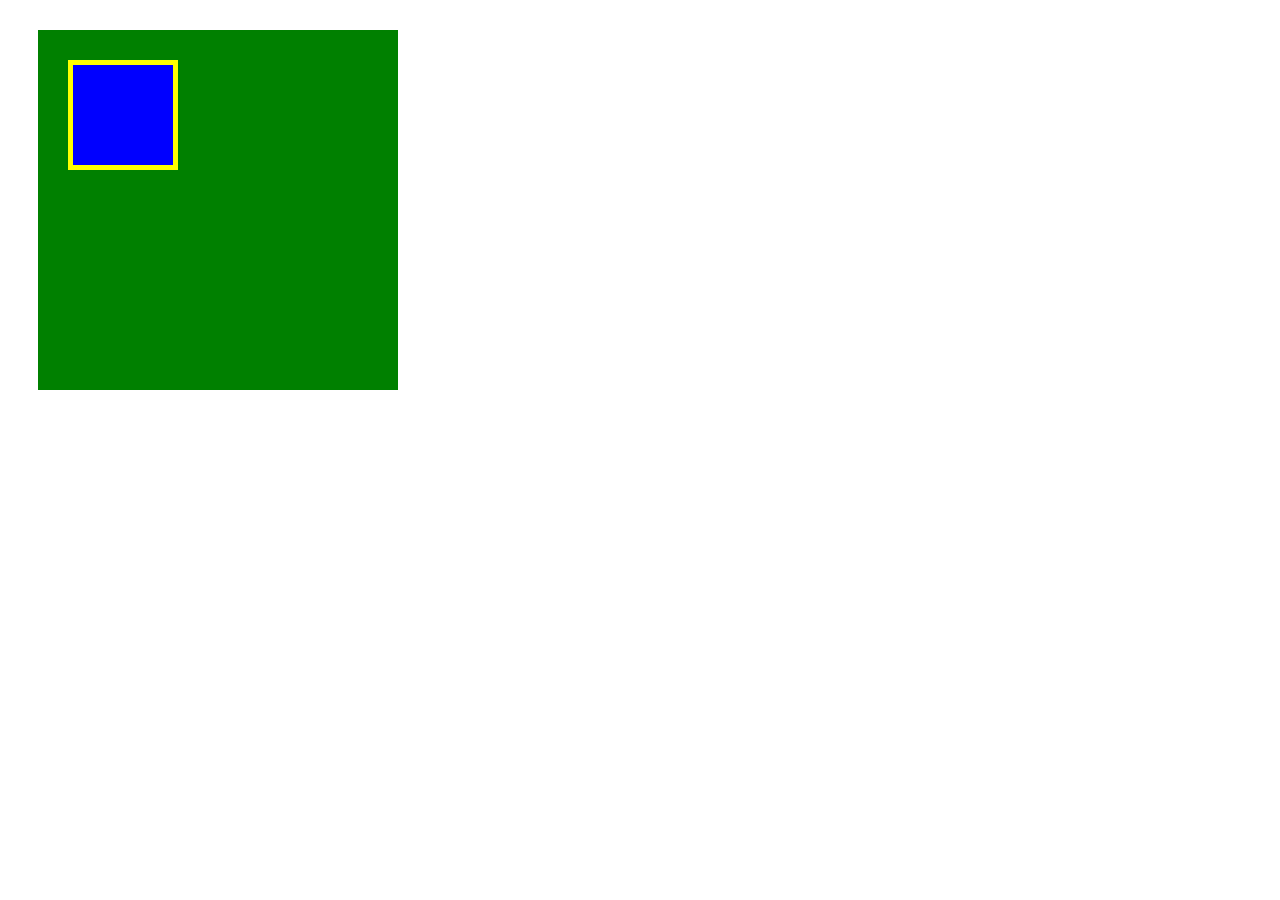
<file: box/box.html>
<!DOCTYPE html>
<html lang="ja">
  <head>
    <meta charset="UTF-8" />
    <!-- CSSファイルの読み込み -->
    <link rel="stylesheet" href="box.css" />
    <title>BOX</title>
  </head>

  <body>
    <!-- box1用のdiv -->
    <div class="box1">
      <div class="box2"></div>
    </div>
  </body>
</html>
</file>
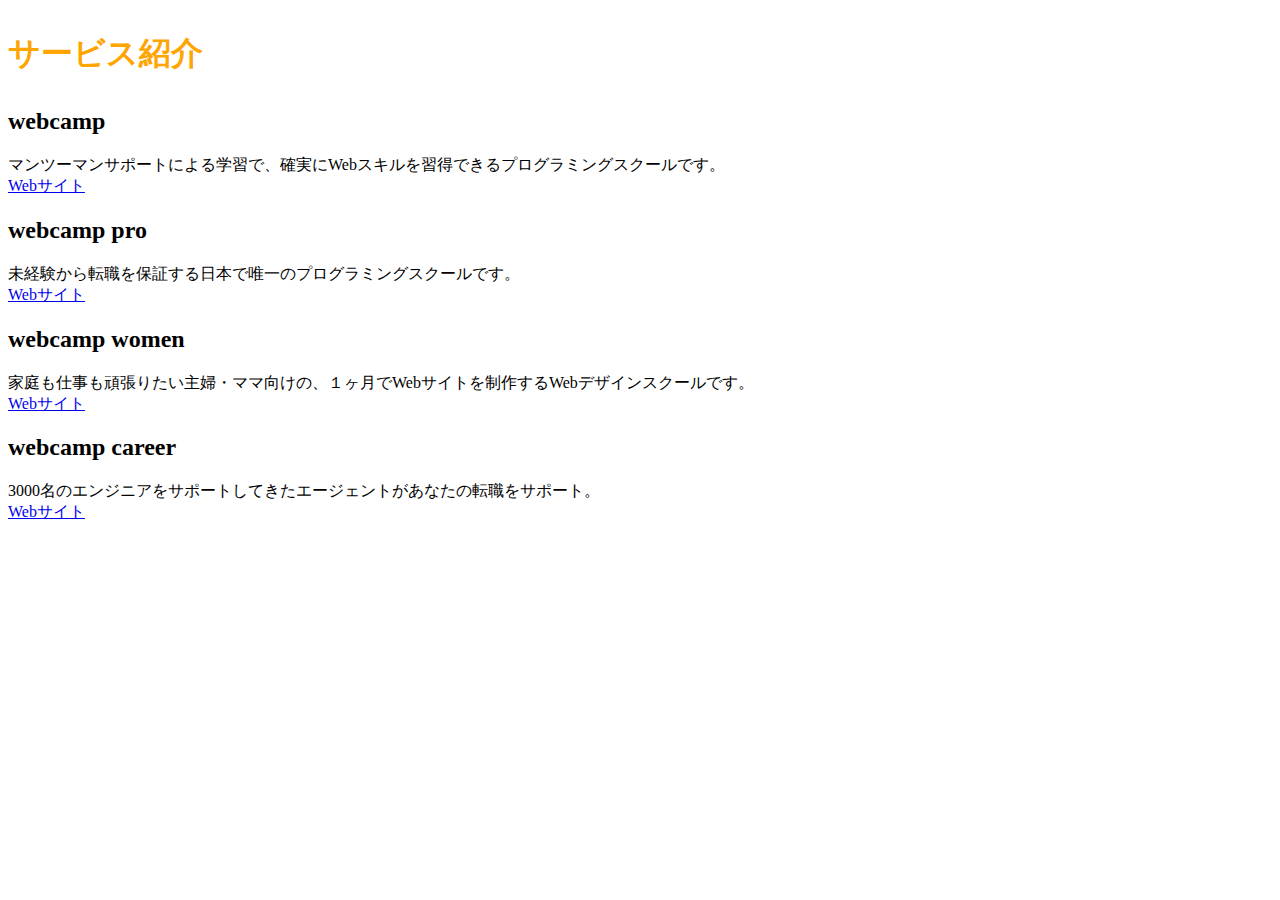
<file: chapter2/sample.html>
<!DOCTYPE HTML>
<html lang="ja">
  <head>
    <meta charset="UTF-8" />
    <title>初めてのHTML</title>
    <link rel="styesheet" href="style.css"/>
  </head>

  <body>
    <h1><p class="orange-word">サービス紹介</p></h1>
    <h2>webcamp</h2>
    マンツーマンサポートによる学習で、確実にWebスキルを習得できるプログラミングスクールです。<br />
    <a href="https://web-camp.io/">Webサイト</a>
    <h2>webcamp pro</h2>
    未経験から転職を保証する日本で唯一のプログラミングスクールです。<br />
    <a href="https://web-camp.io/">Webサイト</a>
    <h2>webcamp women</h2>
    家庭も仕事も頑張りたい主婦・ママ向けの、１ヶ月でWebサイトを制作するWebデザインスクールです。<br />
    <a href="https://web-camp.io/">Webサイト</a>
    <h2>webcamp career</h2>
    3000名のエンジニアをサポートしてきたエージェントがあなたの転職をサポート。<br />
    <a href="https://web-camp.io/">Webサイト</a>
  </body>
  <link rel="stylesheet" href="style.css" />
</html>
</file>
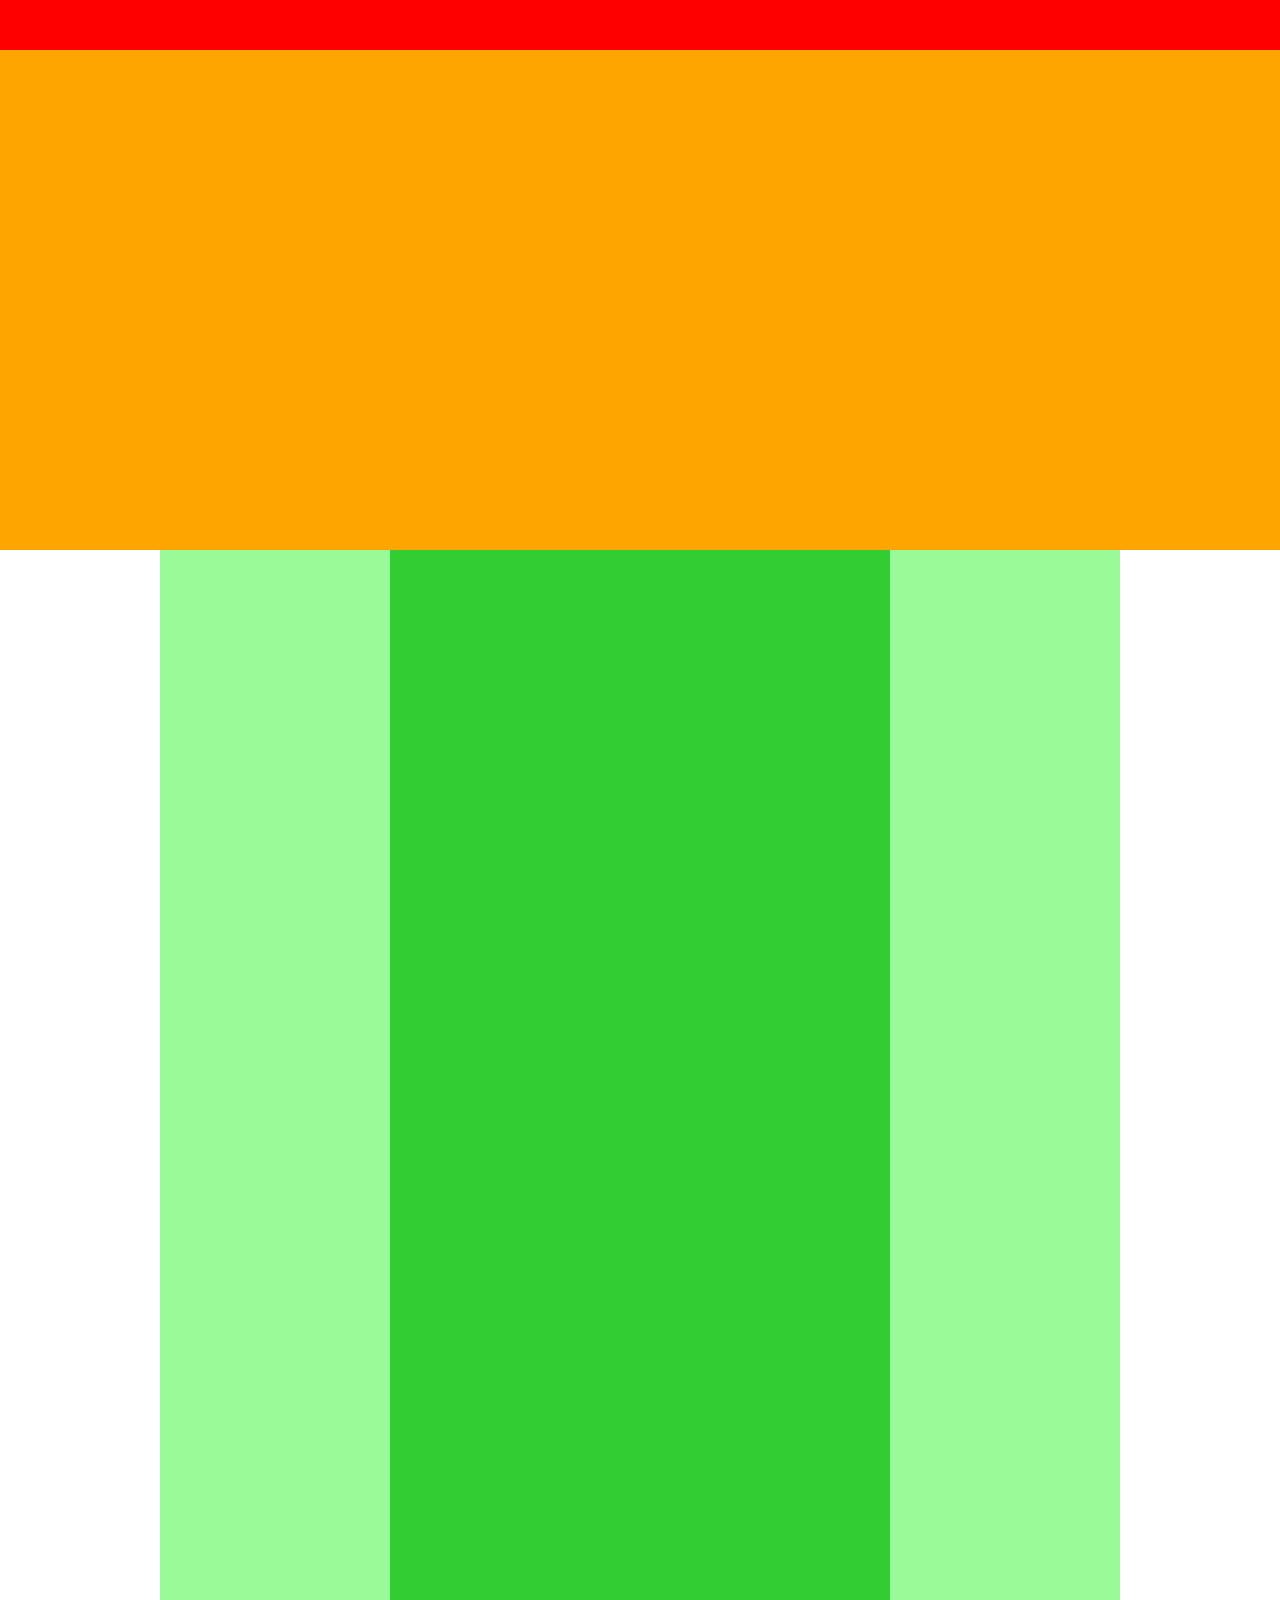
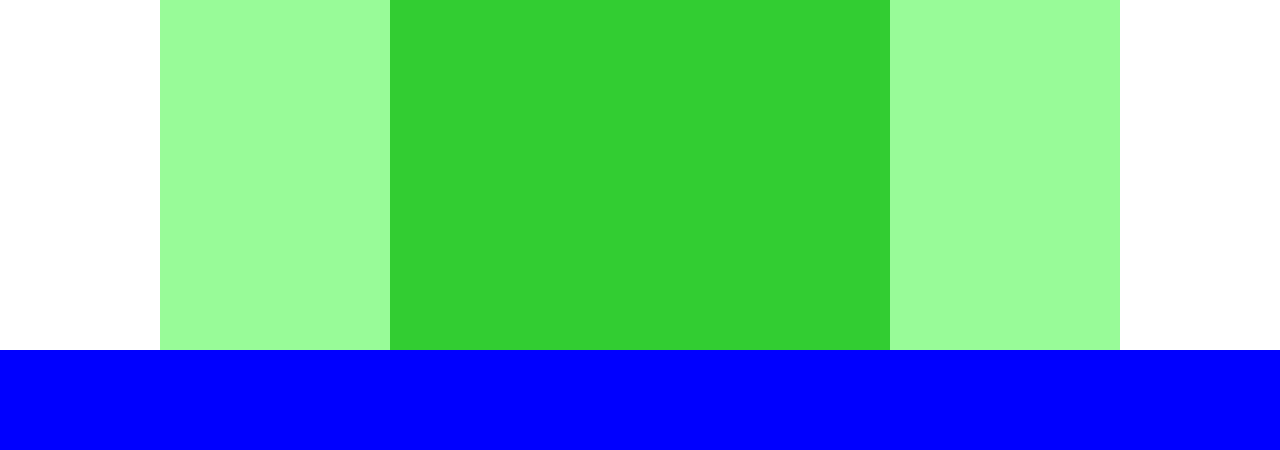
<file: chapter4/chapter4.html>
<!DOCTYPE html>
<html lang="ja">
  <head>
    <meta charset="UTF-8" />
    <link rel="stylesheet" href="chapter4.css"/>
    <title>CARAVAN</title>
  </head>

  <body>
    <div class="header2"></div>
    <div class="main-visual2"></div>
    <div class="main2">
      <div class="left"></div>
      <div class="center"></div>
      <div class="right"></div>
    </div>
    <div class="footer2"></div>
  </body>
</html>
</file>
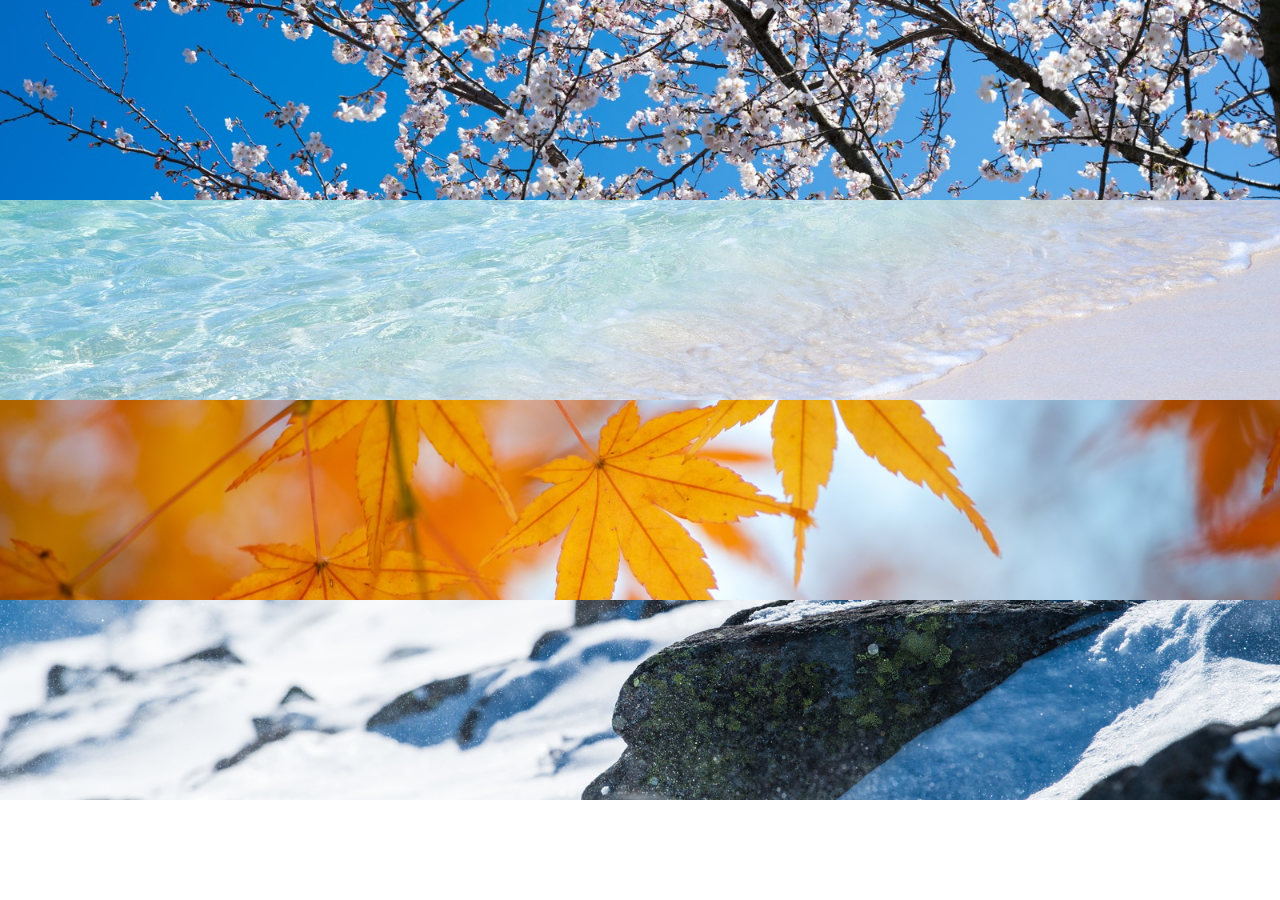
<file: chapter6/chapter6.html>
<!DOCTYPE html>
<html lang="ja">
  <head>
    <meta charset="UTF-8"/>
    <link rel="stylesheet" href="chapter6.css"/>
    <title>chapter6</title>
  </head>

  <body>
    <div class="box1"></div>
    <div class="box2"></div>
    <div class="box3"></div>
    <div class="box4"></div>
  </body>
</html>
</file>
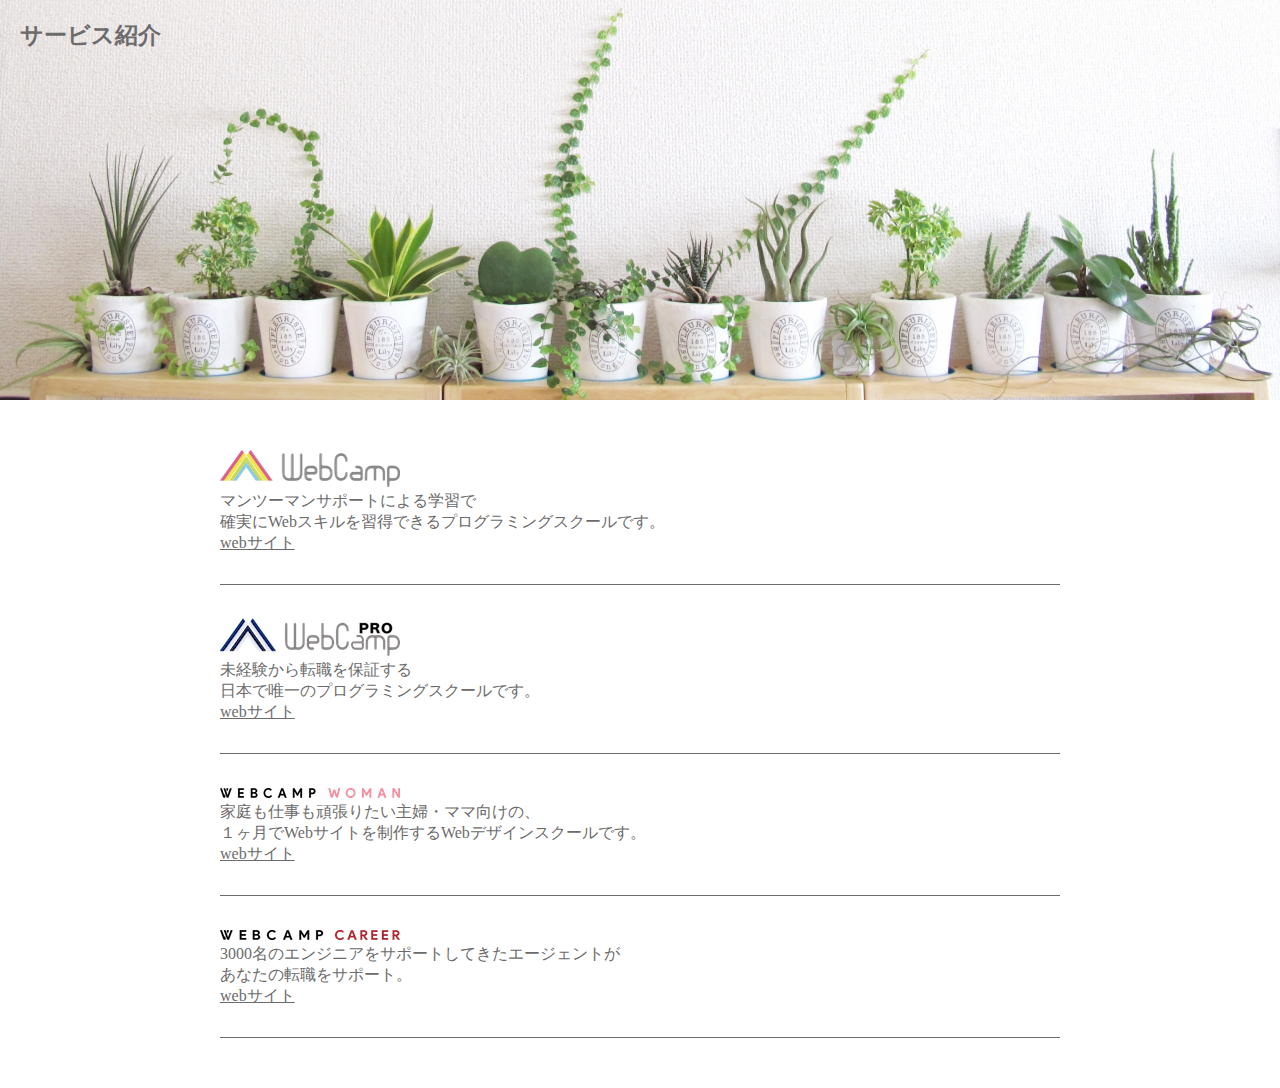
<file: chapter7/chapter7.html>
<!DOCTYPE html>
<html lang="ja">
  <head>
    <meta charset="UTF-8" />
    <link rel="stylesheet" href="chapter7.css" />
    <title>サービス紹介</title>
  </head>

  <body>
   <div class="main-visual">
      <p class="main-visual-text">
      サービス紹介
      </p>
   </div>

    <main>
      <div class="blog-box">
        <div class="blog-item1">
          <img class="blog-image" src="img/wc-logo.png" />
            <p class="single">
              マンツーマンサポートによる学習で<br>
              確実にWebスキルを習得できるプログラミングスクールです。<br>
            </p>
          <a href="https://web-camp.io/">webサイト</a>
        </div>
        <div class="blog-item">
          <img class="blog-image" src="img/wcp-logo.png" />
            <p class="single">
              未経験から転職を保証する<br>
              日本で唯一のプログラミングスクールです。<br>
            </p>
          <a href="https://web-camp.io/">webサイト</a>
        </div>
        <div class="blog-item">
          <img class="blog-image" src="img/wcw-logo.png" />
            <p class="single">
              家庭も仕事も頑張りたい主婦・ママ向けの、<br>
              １ヶ月でWebサイトを制作するWebデザインスクールです。<br>
            </p>
          <a href="https://web-camp.io/">webサイト</a>
        </div>
        <div class="blog-item">
          <img class="blog-image" src="img/wcc-logo.png" />
            <p class="single">
              3000名のエンジニアをサポートしてきたエージェントが<br>
              あなたの転職をサポート。<br>
            </p>
          <a href="https://web-camp.io/">webサイト</a>
        </div>
      </div>
    </main>
  </body>
</html>
</file>
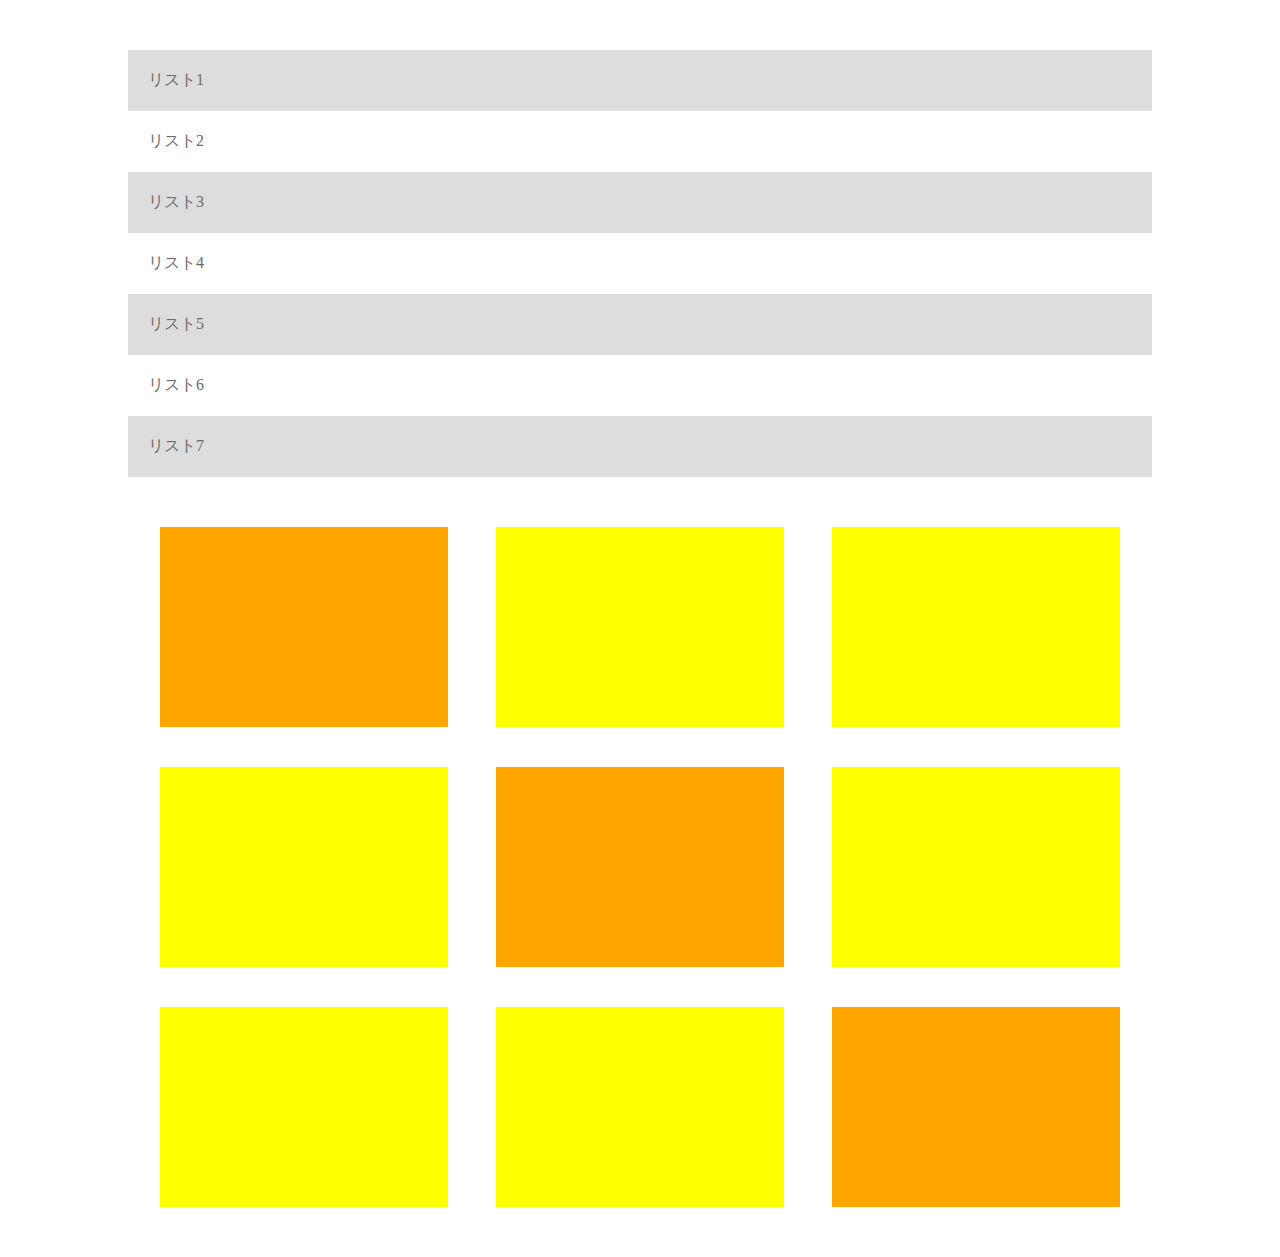
<file: chapter8/chapter8.html>
<!DOCTYPE html>
<html lang="ja">
  <head>
   <meta charset="UTF-8" />
   <link rel="stylesheet" href="chapter8.css" />
   <title>chapter8</title>
  </head>
</html>

<body>
  <div class="contents">
    <p class="categories-text">リスト1</p>
    <p class="categories-text">リスト2</p>
    <p class="categories-text">リスト3</p>
    <p class="categories-text">リスト4</p>
    <p class="categories-text">リスト5</p>
    <p class="categories-text">リスト6</p>
    <p class="categories-text">リスト7</p>
  </div>

  <main>
    <div class="main-contents">
     <div class="main-color"></div>
     <div class="main-color"></div>
     <div class="main-color"></div>
     <div class="main-color"></div>
     <div class="main-color"></div>
     <div class="main-color"></div>
     <div class="main-color"></div>
     <div class="main-color"></div>
     <div class="main-color"></div>
    </div>
  </main>
</body>
</file>
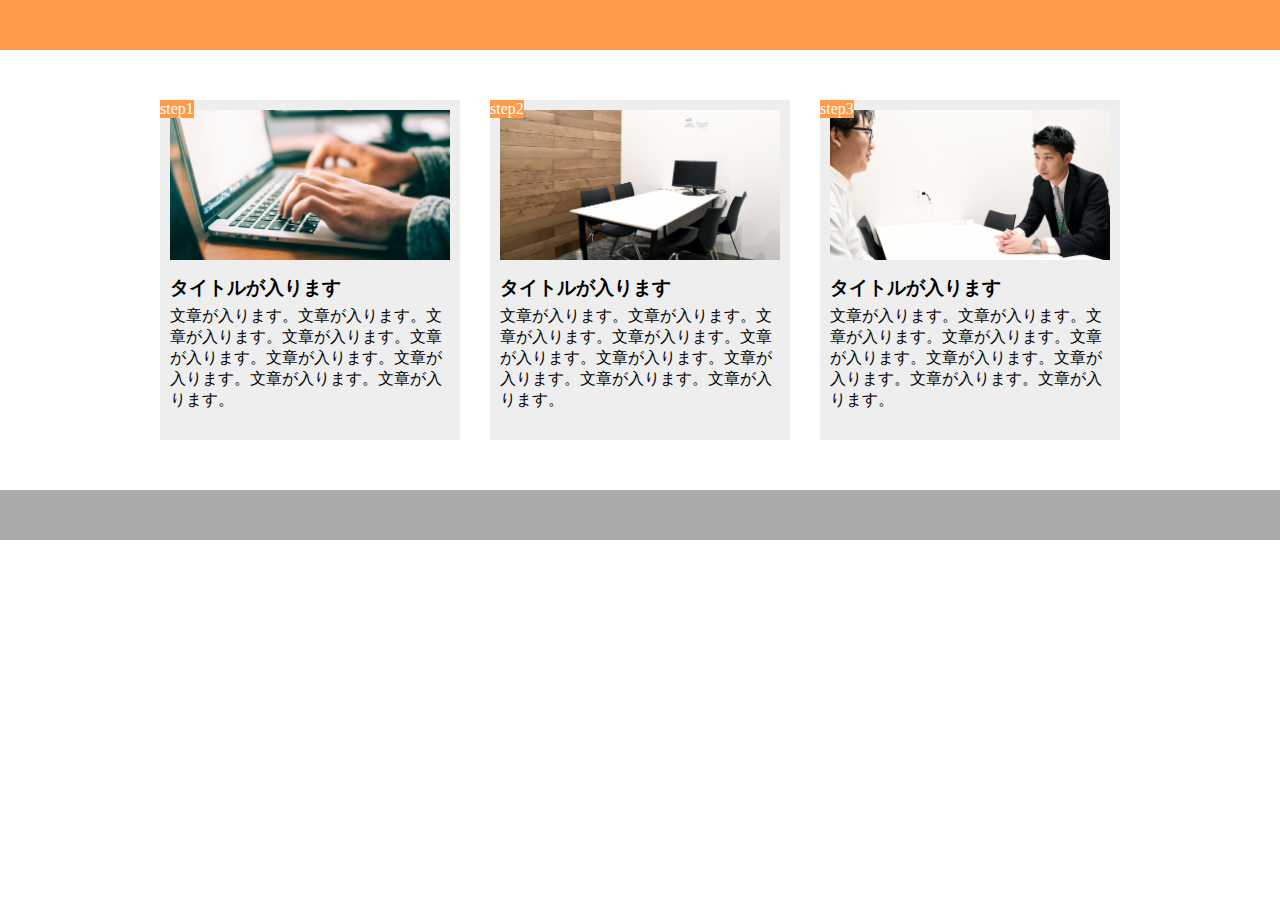
<file: chapter9/chapter9-2.html>
<!DOCTYPE html>
<html lang="ja">
  <head>
    <meta charset="UTF-8"/>
    <link rel="stylesheet" href="chapter9-2.css"/>
    <title>chapter9</title>
  </head>
</html>

<body>
  <header>
    <div class="headcoler"></div>
  </header>
  <div class="main">
    <div class="main-item">
      <div class="main1">
        <div class="main-visual1"></div>
        <span class="step-num">step1</span>
        <h3 class="title">タイトルが入ります</h3>
        <p>文章が入ります。文章が入ります。文章が入ります。文章が入ります。文章が入ります。文章が入ります。文章が入ります。文章が入ります。文章が入ります。</p>
      </div>
      <div class="main2">
        <div class="step"></div>
        <div class="main-visual2"></div>
        <span class="step-num">step2</span>
        <h3 class="title">タイトルが入ります</h3>
        <p>文章が入ります。文章が入ります。文章が入ります。文章が入ります。文章が入ります。文章が入ります。文章が入ります。文章が入ります。文章が入ります。</p>
      </div>
      <div class="main3">
        <div class="step"></div>
        <div class="main-visual3"></div>
        <span class="step-num">step3</span>
        <h3 class="title">タイトルが入ります</h3>
        <p>文章が入ります。文章が入ります。文章が入ります。文章が入ります。文章が入ります。文章が入ります。文章が入ります。文章が入ります。文章が入ります。</p>
      </div>
    </div>
  </div>
  <footer>
    <div class="footer-coler"></div>
  </footer>
</body>
</file>
<file: box/box.css>
.box1 {
  width: 300px;
  height: 300px;
  background-color: green;
  margin: 30px;
  padding: 30px;
}
.box2 {
  width: 100px;
  height: 100px;
  background-color: blue;
  border: 5px solid yellow;
}
</file>
<file: chapter2/style.css>
.orange-word {
  color: orange;
}
</file>
<file: chapter4/chapter4.css>
*{
  margin: 0;
  padding: 0;
  box-sizing: border-box
}

.header2{
  width: 100%;
  height: 50px;
  background-color: red;
}

.main-visual2{
  width: 100%;
  height: 500px;
  background-color: orange
}

.main2{
  width: 960px;
  height: 1400px;
  display: flex;
  justify-content:center;
  margin: 0 auto;
}

.left{
  width: 230px;
  height: 1400px;
  background-color: palegreen
}
.center{
  width: 500px;
  height: 1400px;
  background-color: limegreen
}
.right{
  width: 230px;
  height: 1400px;
  background-color: palegreen
}
.footer2{
  width: 100%;
  height: 100px;
  background-color: blue
}
</file>
<file: chapter6/chapter6.css>
*{
  margin: 0;
  padding: 0;
  box-sizing: border-box;
}

.box1 {
  width: 100%;
  height: 200px;
  background-image: url(img/box1.jpg);
  background-size:cover;
  background-position: center;
}
.box2{
  width: 100%;
  height: 200px;
  background-image: url(img/box2.jpg);
  background-size:cover;
  background-position: center;
}
.box3{
  width: 100%;
  height: 200px;
  background-image: url(img/box3.jpg);
  background-size:cover;
  background-position: center;
}
.box4{
  width: 100%;
  height: 200px;
  background-image: url(img/box4.jpg);
  background-size:cover;
  background-position: center;
}
</file>
<file: chapter7/chapter7.css>
*{
  margin: 0;
  padding: 0;
  box-sizing: border-box;
  color: #6c6b6b;
}

.main-visual {
  width: 100%;
  height: 400px;
  background-image: url(img/mv.jpg);
  background-size:cover;
  background-position: bottom;
}
.main-visual-text{
  padding:20px 0 0 20px;
  font-size: 23px;
  font-weight: bold;
}

.blog-box{
  width: 840px;
  padding:50px 0;
  margin: 0 auto;
}
.blog-item{
  padding: 30px 0;
  border-bottom: 1px solid #6c6b6b;
}
.blog-item1{
  padding-bottom: 30px;
  border-bottom: 1px solid #6c6b6b;
}
</file>
<file: chapter8/chapter8.css>
*{
  margin: 0;
  padding: 0;
  box-sizing: border-box;
  color: #6c6b6b;
}

.contents{
 margin: 0 auto;
 padding-top: 50px;
 width: 80%;
}
.categories-text:nth-child(odd){
  background-color:#DDDDDD;
}
.categories-text{
  padding: 20px 0 20px 20px;
}

.main-contents {
  display: flex;
  flex-wrap: wrap;
}

.main-contents  {
  width: 960px;
  padding: 50px 0;
  margin: 0 auto;
}

.main-color {
  width: 30%;
  height: 200px;
}

.main-color:nth-child(1) {
  background-color: orange;
  margin: 0 5% 40px 0;
}
.main-color:nth-child(2) {
  background-color: yellow;
  margin: 0 5% 40px 0;
}
.main-color:nth-child(3) {
  background-color:yellow;
  margin-bottom: 40px;
}
.main-color:nth-child(4) {
  background-color: yellow;
  margin: 0 5% 40px 0;
}
.main-color:nth-child(5) {
  background-color: orange;
  margin: 0 5% 40px 0;
}
.main-color:nth-child(6) {
  background-color:yellow;
  margin-bottom: 40px;
}
.main-color:nth-child(7) {
  background-color: yellow;
  margin: 0 5% 0 0;
}
.main-color:nth-child(8) {
  background-color: yellow;
  margin: 0 5% 0 0;
}
.main-color:nth-child(9) {
  background-color:orange;
}
</file>
<file: chapter9/chapter9-2.css>
*{
  margin: 0;
  padding: 0;
  box-sizing: border-box
}

.headcoler{
  width: 100%;
  height: 50px;
  background-color: #FF9A4B;
}

.main{
  width: 960px;
  padding: 50px 0;
  margin: 0 auto;
}
.main-item{
  margin: 0 auto;
  display: flex;
  justify-content: center;
  align-items: center;
}
.step-num{
  position: absolute;
  top: 0;
  left: 0;
  background-color: #ff9a4b;
  color: #fff;
}
.main1{
  background-color: #EEEEEE;
  width: 300px;
  height: 340px;
  padding:10px;
  margin: 0 30px 0 0;
  position: relative;
}
.main-visual1{
  height: 150px;
  width: 280px;
  background-image: url(img/flow01.png);
  background-position: bottom;
  background-size:cover;
  margin-bottom: 15px;
}
.title{
  padding-bottom: 5px;
  margin: 0 auto;
}
.title p{
  padding-bottom: 5px;
  margin: 0 auto;
}
.main2{
  background-color: #EEEEEE;
  width: 300px;
  height: 340px;
  padding:10px;
  margin: 0 30px 0 0;
  position: relative;
}
.main-visual2{
  height: 150px;
  width: 280px;
  background-image: url(img/flow02.png);
  background-position: bottom;
  background-size:cover;
  margin-bottom: 15px;
}
.title{
  padding-bottom: 5px;
  margin: 0 auto;
}
.title p{
  padding-bottom: 5px;
  margin: 0 auto;
}
.main3{
  background-color: #EEEEEE;
  width: 300px;
  height: 340px;
  padding:10px;
  position: relative;
}
.main-visual3{
  height: 150px;
  width: 280px;
  background-image: url(img/flow03.png);
  background-position: bottom;
  background-size:cover;
  margin-bottom: 15px;
}

.title{
  padding-bottom: 5px;
  margin: 0 auto;
}
.title p{
  padding-bottom: 5px;
  margin: 0 auto;
}

.footer-coler{
  background-color: #AAAAAA;
  height: 50px;
}
</file>
